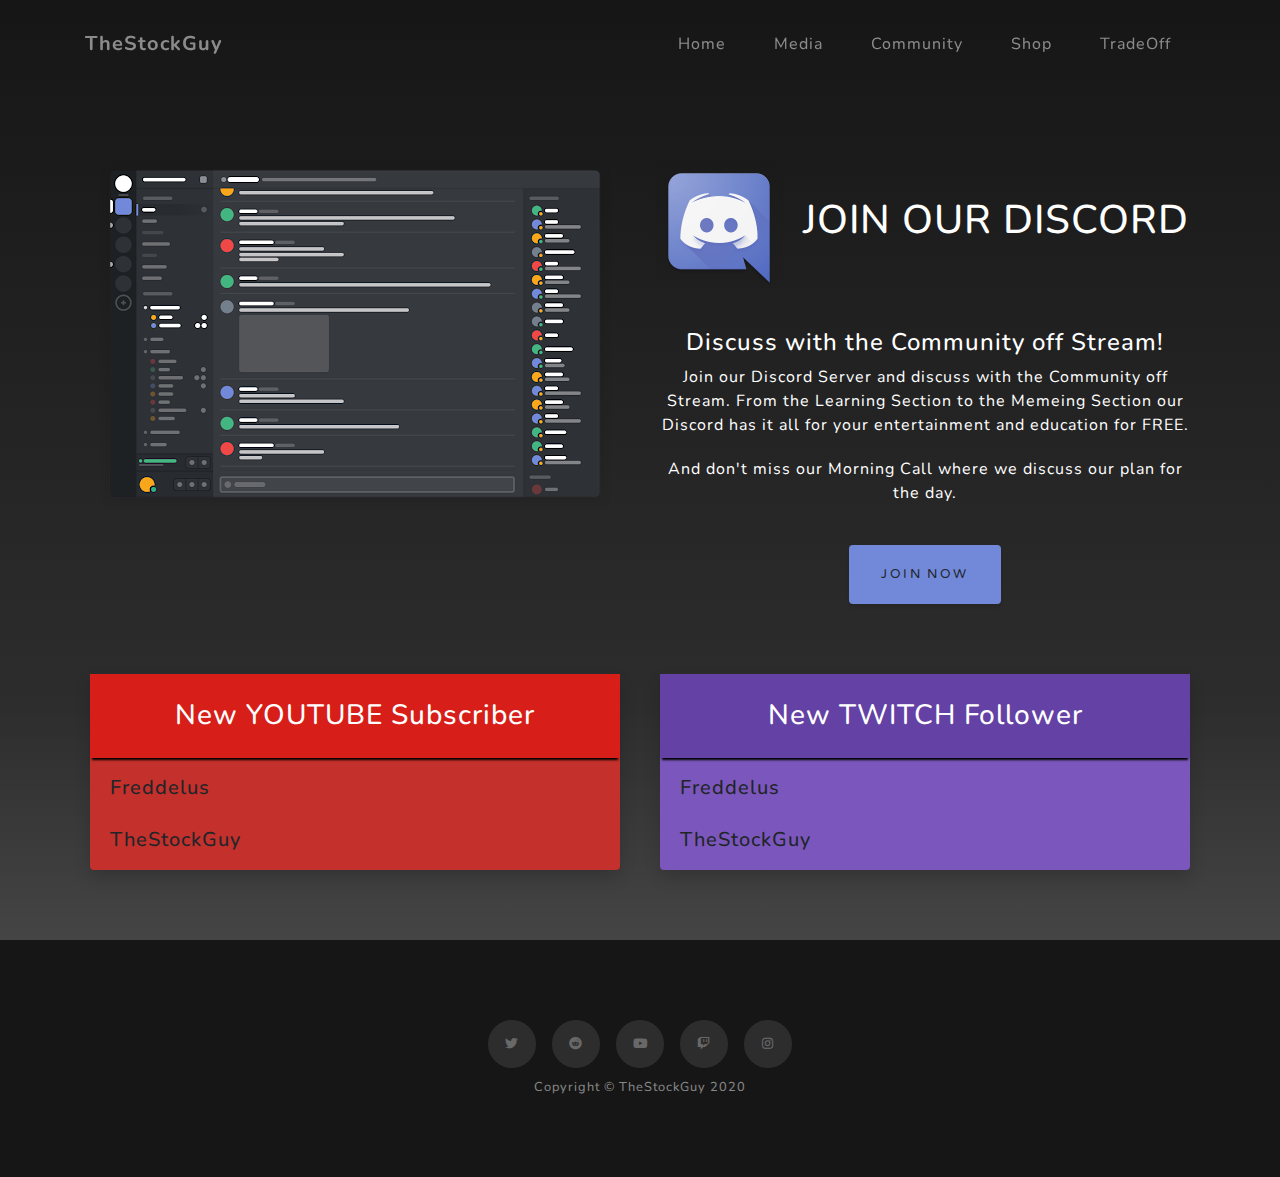
<file: community.html>
<!DOCTYPE html>
<html lang="en">

<head>

  <meta charset="utf-8">
  <meta name="viewport" content="width=device-width, initial-scale=1, shrink-to-fit=no">
  <meta name="description" content="">
  <meta name="author" content="">

  <title>TheStockGuy - Twitch's #1 Stream for all things money</title>

  <!-- Bootstrap core CSS -->
  <link href="css/bootstrap.min.css" rel="stylesheet">

  <!-- Custom fonts for this template -->
  <link href="https://cdnjs.cloudflare.com/ajax/libs/font-awesome/5.13.0/css/all.min.css" rel="stylesheet">
  <link href="https://fonts.googleapis.com/css?family=Varela+Round" rel="stylesheet">
  <link href="https://fonts.googleapis.com/css?family=Nunito:200,200i,300,300i,400,400i,600,600i,700,700i,800,800i,900,900i" rel="stylesheet">

  <!-- Custom styles for this template -->
  <link href="css/styles.css" rel="stylesheet">

</head>

<body id="page-top">

  <!-- Navigation -->
  <nav class="navbar navbar-expand-lg navbar-light fixed-top" id="mainNav">
    <div class="container">
      <a class="navbar-brand js-scroll-trigger" href="#page-top">TheStockGuy</a>
      <button class="navbar-toggler navbar-toggler-right" type="button" data-toggle="collapse" data-target="#navbarResponsive" aria-controls="navbarResponsive" aria-expanded="false" aria-label="Toggle navigation">
        Menu
        <i class="fas fa-bars"></i>
      </button>
      <div class="collapse navbar-collapse" id="navbarResponsive">
        <ul class="navbar-nav ml-auto">
          <li class="nav-item">
            <a class="nav-link js-scroll-trigger" href="index.html#player">Home</a>
          </li>
          <li class="nav-item">
            <a class="nav-link js-scroll-trigger" href="index.html#about">Media</a>
          </li>
          <li class="nav-item">
            <a class="nav-link js-scroll-trigger" href="community.html">Community</a>
          </li>
          <li class="nav-item">
            <a class="nav-link js-scroll-trigger" href="shop.html">Shop</a>
          </li>
          <li class="nav-item">
            <a class="nav-link js-scroll-trigger" href="tradeoff.html">TradeOff</a>
          </li>
        </ul>
      </div>
    </div>
  </nav>

  <!-- About Section -->
  <section id="about" class="about-section text-center">
    <div class="container">
      <div class="row" style="padding-bottom: 50px;">
        <div class="col-md">
          <div class="img-zoomer">
            <img class="img-fluid" src="img/discord.png" />
          </div>
        </div>
        <div class="col-md my-auto">
          <div class="row">
            <div class="col-sm-3 my-auto">
              <img style="width: 128px; height: 128px;" src="img/discord_logo.png" />
            </div>
            <div class="col-sm-9 my-auto">
              <h1 style="color: white;">JOIN OUR DISCORD</h1>
            </div>
          </div>
          <h4 style="color: white; margin-top: 40px;">Discuss with the Community off Stream!</h4>
          <p style="color: white; margin-bottom: 20px;">
            Join our Discord Server and discuss with the Community off Stream. From the Learning Section to the Memeing Section our Discord has it all for your entertainment and education for FREE.
          </p>
          <p style="color: white; margin-bottom: 40px;">
            And don't miss our Morning Call where we discuss our plan for the day.
          </p>
          <a href="https://tradeoff.com/app/sign-up?wp-api=redirect" class="btn" style="background-color: #7289da;">
            JOIN NOW
          </a>
        </div>
      </div>

      <div class="row" style="padding-bottom: 50px;">
        <div class="col-md shadow p-3 rounded" style="background-color: #c4302b; padding: 0px !important; margin: 20px;">
            <h3 style="color: white; background-color: #d71e18; box-shadow: 0 4px 2px -2px #000000; padding: 25px;">New YOUTUBE Subscriber</h3>
            <h5 class="text-left" style="padding: 10px 20px 10px 20px">Freddelus</h5>
            <h5 class="text-left" style="padding: 10px 20px 10px 20px">TheStockGuy</h5>
        </div>
        <div class="col-md shadow p-3 rounded" style="background-color: #7b57bd; padding: 0px !important; margin: 20px;">
            <h3 style="color: white; background-color: #6441A4; box-shadow: 0 4px 2px -2px #000000; padding: 25px;">New TWITCH Follower</h3>
            <h5 class="text-left" style="padding: 10px 20px 10px 20px">Freddelus</h5>
            <h5 class="text-left" style="padding: 10px 20px 10px 20px">TheStockGuy</h5>
        </div>
      </div>
    </div>
  </section>

  <!-- Footer -->
  <footer class="bg-black small text-center text-white-50">
    <div class="container">
      <div class="social d-flex justify-content-center" style="margin-bottom: 10px;">
        <a href="#" class="mx-2">
          <i class="fab fa-twitter"></i>
        </a>
        <a href="#" class="mx-2">
          <i class="fab fa-reddit"></i>
        </a>
        <a href="#" class="mx-2">
          <i class="fab fa-youtube"></i>
        </a>
        <a href="#" class="mx-2">
          <i class="fab fa-twitch"></i>
        </a>
        <a href="#" class="mx-2">
          <i class="fab fa-instagram"></i>
        </a>
      </div>
      Copyright &copy; TheStockGuy 2020
    </div>
  </footer>

  <!-- Bootstrap core JavaScript -->
  <script src="js/jquery.min.js"></script>
  <script src="js/bootstrap.bundle.min.js"></script>

  <!-- Plugin JavaScript -->
  <script src="js/jquery.easing.min.js"></script>

  <!-- Custom scripts -->
  <script src="js/main.js"></script>

  <script>
  </script>
</body>

</html>
</file>
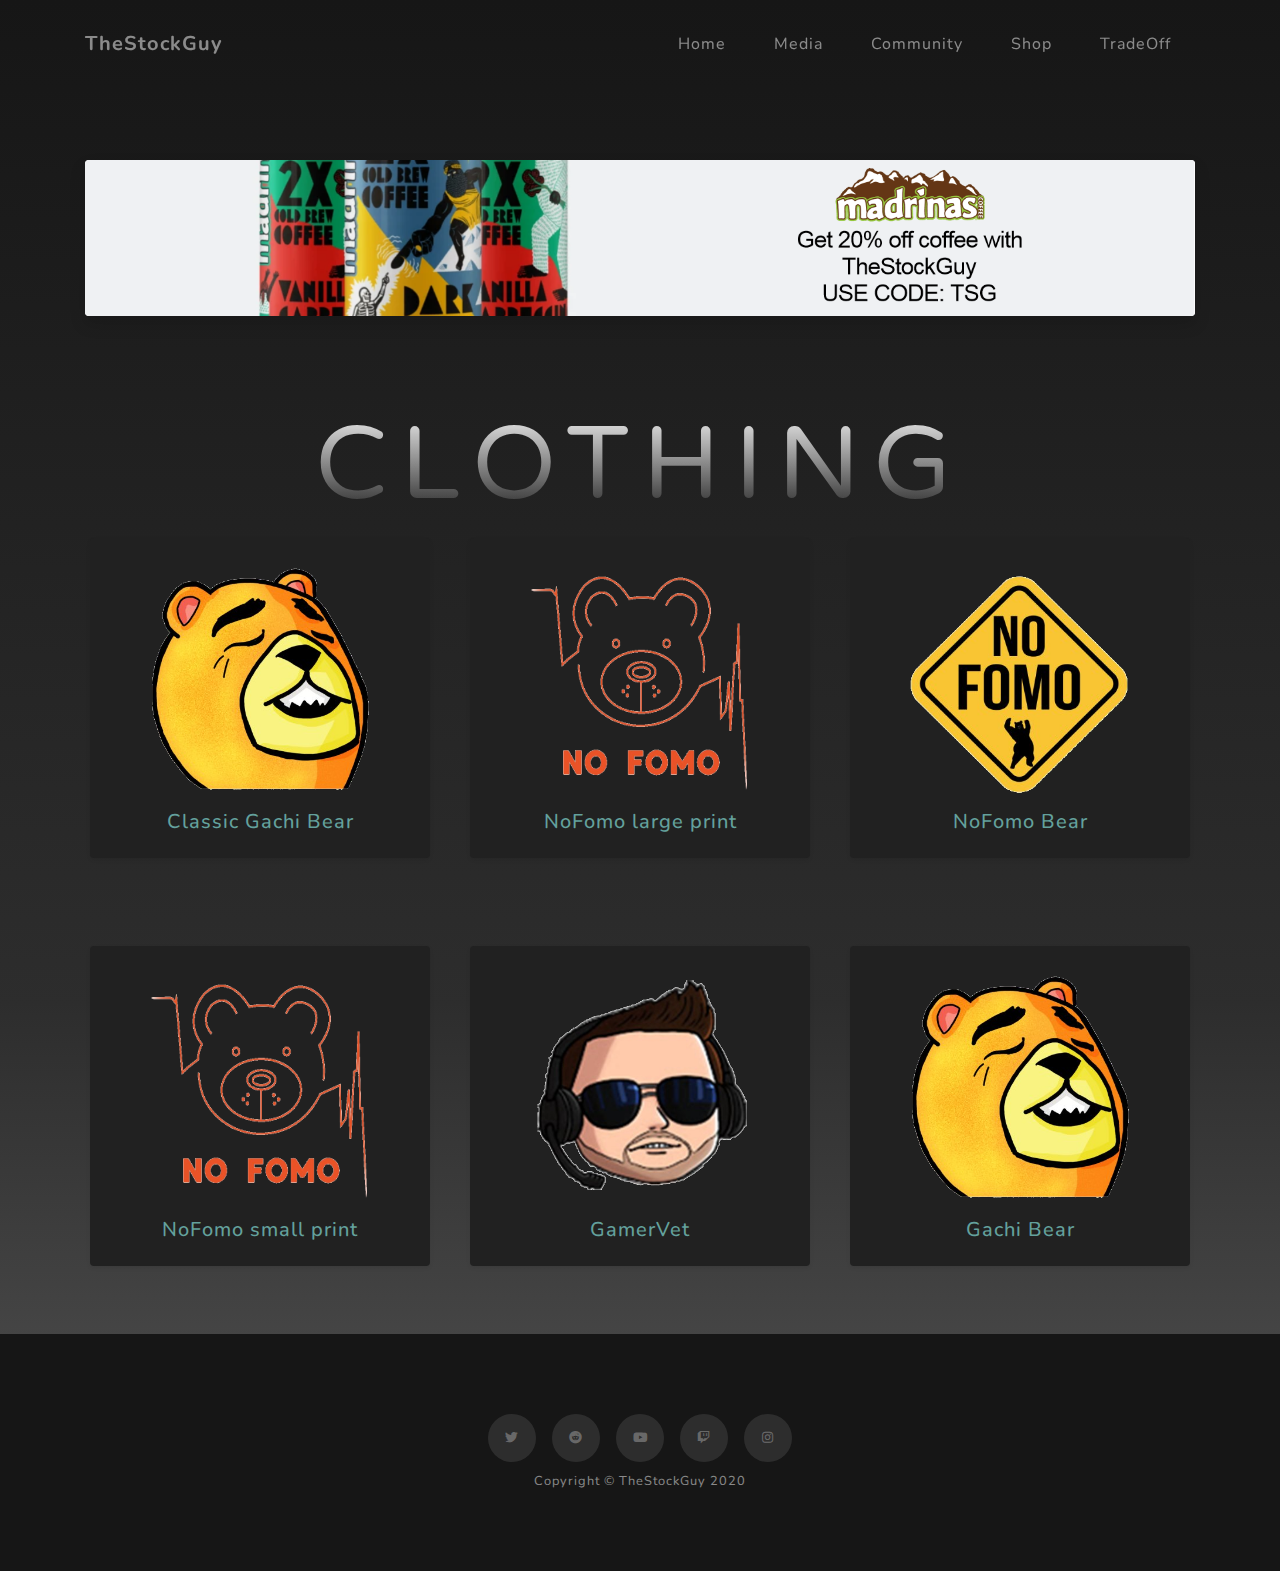
<file: shop.html>
<!DOCTYPE html>
<html lang="en">

<head>

  <meta charset="utf-8">
  <meta name="viewport" content="width=device-width, initial-scale=1, shrink-to-fit=no">
  <meta name="description" content="">
  <meta name="author" content="">

  <title>TheStockGuy - Twitch's #1 Stream for all things money</title>

  <!-- Bootstrap core CSS -->
  <link href="css/bootstrap.min.css" rel="stylesheet">

  <!-- Custom fonts for this template -->
  <link href="https://cdnjs.cloudflare.com/ajax/libs/font-awesome/5.13.0/css/all.min.css" rel="stylesheet">
  <link href="https://fonts.googleapis.com/css?family=Varela+Round" rel="stylesheet">
  <link href="https://fonts.googleapis.com/css?family=Nunito:200,200i,300,300i,400,400i,600,600i,700,700i,800,800i,900,900i" rel="stylesheet">

  <!-- Custom styles for this template -->
  <link href="css/styles.css" rel="stylesheet">

</head>

<body id="page-top">

  <!-- Navigation -->
  <nav class="navbar navbar-expand-lg navbar-light fixed-top" id="mainNav">
    <div class="container">
      <a class="navbar-brand js-scroll-trigger" href="#page-top">TheStockGuy</a>
      <button class="navbar-toggler navbar-toggler-right" type="button" data-toggle="collapse" data-target="#navbarResponsive" aria-controls="navbarResponsive" aria-expanded="false" aria-label="Toggle navigation">
        Menu
        <i class="fas fa-bars"></i>
      </button>
      <div class="collapse navbar-collapse" id="navbarResponsive">
        <ul class="navbar-nav ml-auto">
          <li class="nav-item">
            <a class="nav-link js-scroll-trigger" href="index.html#player">Home</a>
          </li>
          <li class="nav-item">
            <a class="nav-link js-scroll-trigger" href="index.html#about">Media</a>
          </li>
          <li class="nav-item">
            <a class="nav-link js-scroll-trigger" href="community.html">Community</a>
          </li>
          <li class="nav-item">
            <a class="nav-link js-scroll-trigger" href="shop.html">Shop</a>
          </li>
          <li class="nav-item">
            <a class="nav-link js-scroll-trigger" href="tradeoff.html">TradeOff</a>
          </li>
        </ul>
      </div>
    </div>
  </nav>

  <!-- About Section -->
  <section id="about" class="about-section text-center">
    <div class="container">
      <div class="row">
        <div class="col">
          <div class="img-zoomer shadow p-3 mb-5 bg-white rounded" style="padding: 0px !important;">
            <a href="https://madrinascoffee.com/"><img src="img/madrinas_promo.png" class="img-fluid" /></a>
          </div>
        </div>
      </div>
      <div class="row" style="margin-top: 50px;">
        <div class="col">
          <h1 class="mx-auto my-0 text-uppercase fancyH1">Clothing</h1>
        </div>
      </div>
      <div class="row">
        <div class="col-md-4" style="padding: 20px;">
          <div class="shadow-sm p-3 mb-5 bg-white rounded" style="background-color: #212121 !important;">
            <a href="https://thestockguy.threadless.com/designs/classic-gachi-bear"><img src="img/gachi_bear.png" class="product-image" /><h5>Classic Gachi Bear</h5></a>
          </div>
        </div>
        <div class="col-md-4" style="padding: 20px;">
          <div class="shadow-sm p-3 mb-5 bg-white rounded" style="background-color: #212121 !important;">
            <a href="https://thestockguy.threadless.com/designs/no-fomo-large-print"><img src="img/no-fomo.png" class="product-image" /><h5>NoFomo large print</h5></a>
          </div>
        </div>
        <div class="col-md-4" style="padding: 20px;">
          <div class="shadow-sm p-3 mb-5 bg-white rounded" style="background-color: #212121 !important;">
            <a href="https://thestockguy.threadless.com/designs/no-fomo-bear"><img src="img/no-fomo-shield.png" class="product-image" /><h5>NoFomo Bear</h5></a>
          </div>
        </div>
        <div class="col-md-4" style="padding: 20px;">
          <div class="shadow-sm p-3 mb-5 bg-white rounded" style="background-color: #212121 !important;">
            <a href="https://thestockguy.threadless.com/designs/no-fomo"><img src="img/no-fomo.png" class="product-image" /><h5>NoFomo small print</h5></a>
          </div>
        </div>
        <div class="col-md-4" style="padding: 20px;">
          <div class="shadow-sm p-3 mb-5 bg-white rounded" style="background-color: #212121 !important;">
            <a href="https://thestockguy.threadless.com/designs/gamervet"><img src="img/gamervet.png" class="product-image" /><h5>GamerVet</h5></a>
          </div>
        </div>
        <div class="col-md-4" style="padding: 20px;">
          <div class="shadow-sm p-3 mb-5 bg-white rounded" style="background-color: #212121 !important;">
            <a href="https://thestockguy.threadless.com/designs/gachi-bear"><img class="product-image" src="img/gachi_bear.png" /><h5>Gachi Bear</h5></a>
          </div>
        </div>
      </div>
    </div>
  </section>

  <!-- Footer -->
  <footer class="bg-black small text-center text-white-50">
    <div class="container">
      <div class="social d-flex justify-content-center" style="margin-bottom: 10px;">
        <a href="#" class="mx-2">
          <i class="fab fa-twitter"></i>
        </a>
        <a href="#" class="mx-2">
          <i class="fab fa-reddit"></i>
        </a>
        <a href="#" class="mx-2">
          <i class="fab fa-youtube"></i>
        </a>
        <a href="#" class="mx-2">
          <i class="fab fa-twitch"></i>
        </a>
        <a href="#" class="mx-2">
          <i class="fab fa-instagram"></i>
        </a>
      </div>
      Copyright &copy; TheStockGuy 2020
    </div>
  </footer>

  <!-- Bootstrap core JavaScript -->
  <script src="js/jquery.min.js"></script>
  <script src="js/bootstrap.bundle.min.js"></script>

  <!-- Plugin JavaScript -->
  <script src="js/jquery.easing.min.js"></script>

  <!-- Custom scripts -->
  <script src="js/main.js"></script>

  <script>
  </script>
</body>

</html>
</file>
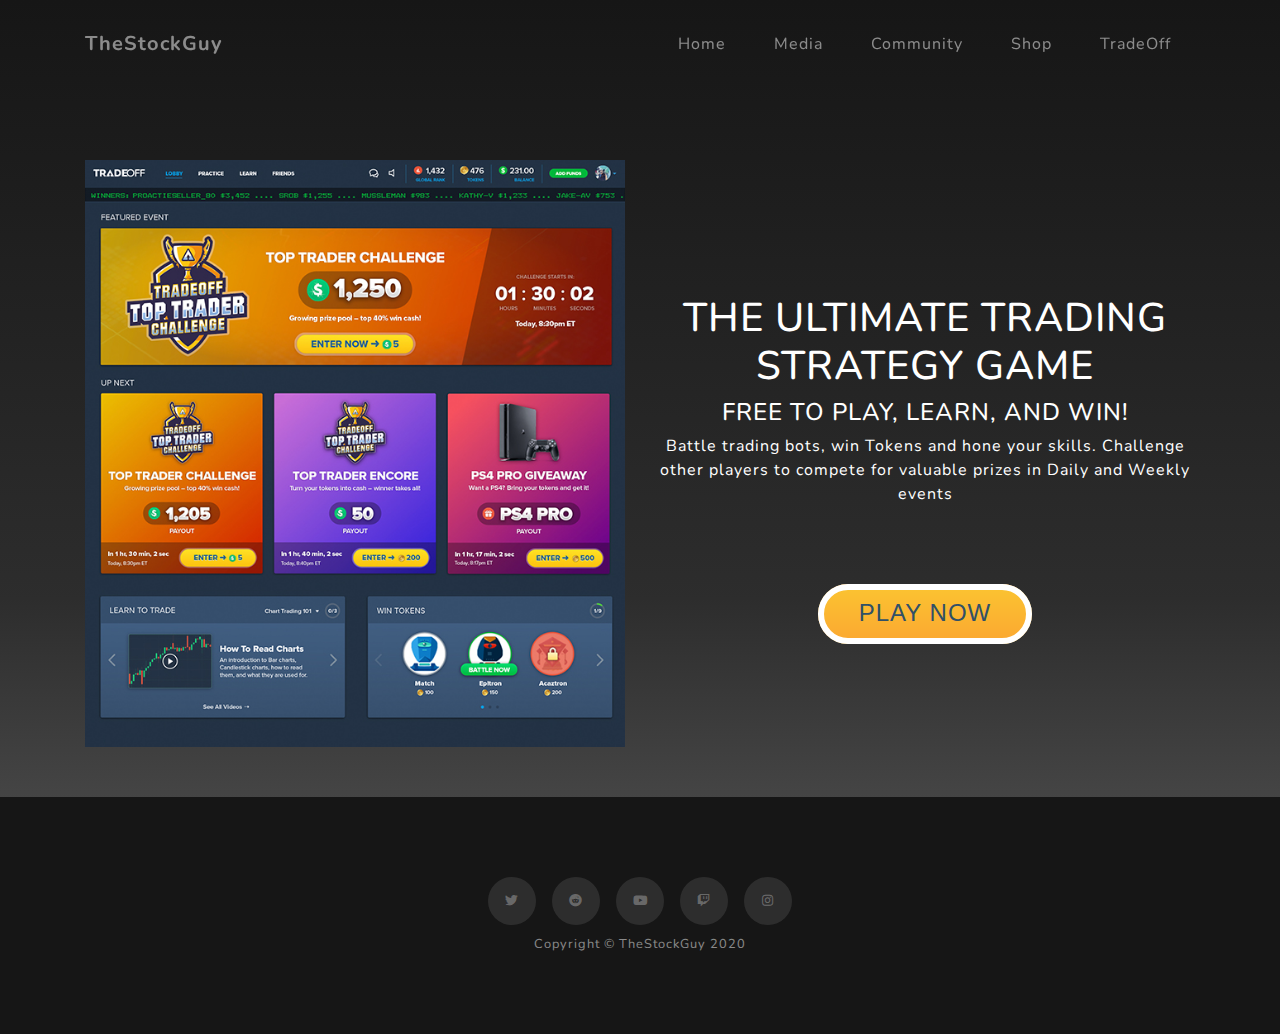
<file: tradeoff.html>
<!DOCTYPE html>
<html lang="en">

<head>

  <meta charset="utf-8">
  <meta name="viewport" content="width=device-width, initial-scale=1, shrink-to-fit=no">
  <meta name="description" content="">
  <meta name="author" content="">

  <title>TheStockGuy - Twitch's #1 Stream for all things money</title>

  <!-- Bootstrap core CSS -->
  <link href="css/bootstrap.min.css" rel="stylesheet">

  <!-- Custom fonts for this template -->
  <link href="https://cdnjs.cloudflare.com/ajax/libs/font-awesome/5.13.0/css/all.min.css" rel="stylesheet">
  <link href="https://fonts.googleapis.com/css?family=Varela+Round" rel="stylesheet">
  <link href="https://fonts.googleapis.com/css?family=Nunito:200,200i,300,300i,400,400i,600,600i,700,700i,800,800i,900,900i" rel="stylesheet">

  <!-- Custom styles for this template -->
  <link href="css/styles.css" rel="stylesheet">

</head>

<body id="page-top">

  <!-- Navigation -->
  <nav class="navbar navbar-expand-lg navbar-light fixed-top" id="mainNav">
    <div class="container">
      <a class="navbar-brand js-scroll-trigger" href="#page-top">TheStockGuy</a>
      <button class="navbar-toggler navbar-toggler-right" type="button" data-toggle="collapse" data-target="#navbarResponsive" aria-controls="navbarResponsive" aria-expanded="false" aria-label="Toggle navigation">
        Menu
        <i class="fas fa-bars"></i>
      </button>
      <div class="collapse navbar-collapse" id="navbarResponsive">
        <ul class="navbar-nav ml-auto">
          <li class="nav-item">
            <a class="nav-link js-scroll-trigger" href="index.html#player">Home</a>
          </li>
          <li class="nav-item">
            <a class="nav-link js-scroll-trigger" href="index.html#about">Media</a>
          </li>
          <li class="nav-item">
            <a class="nav-link js-scroll-trigger" href="community.html">Community</a>
          </li>
          <li class="nav-item">
            <a class="nav-link js-scroll-trigger" href="shop.html">Shop</a>
          </li>
          <li class="nav-item">
            <a class="nav-link js-scroll-trigger" href="tradeoff.html">TradeOff</a>
          </li>
        </ul>
      </div>
    </div>
  </nav>

  <!-- About Section -->
  <section id="about" class="about-section text-center">
    <div class="container">
      <div class="row h-100" style="padding-bottom: 50px;">
        <div class="col">
          <div class="img-zoomer">
            <img class="img-fluid" src="img/tradeoff_view.jpg" />
          </div>
        </div>
        <div class="col my-auto">
          <h1 style="color: white;">THE ULTIMATE TRADING STRATEGY GAME</h1>
          <h4 style="color: white">FREE TO PLAY, LEARN, AND WIN!</h4>
          <p style="color: white;">
            Battle trading bots, win Tokens and hone your skills. Challenge other players to compete for valuable prizes in Daily and Weekly events
          </p>
          <a href="https://tradeoff.com/app/sign-up?wp-api=redirect" class="to-button">
            <span>PLAY NOW</span>
          </a>
        </div>
      </div>
    </div>
  </section>

  <!-- Footer -->
  <footer class="bg-black small text-center text-white-50">
    <div class="container">
      <div class="social d-flex justify-content-center" style="margin-bottom: 10px;">
        <a href="#" class="mx-2">
          <i class="fab fa-twitter"></i>
        </a>
        <a href="#" class="mx-2">
          <i class="fab fa-reddit"></i>
        </a>
        <a href="#" class="mx-2">
          <i class="fab fa-youtube"></i>
        </a>
        <a href="#" class="mx-2">
          <i class="fab fa-twitch"></i>
        </a>
        <a href="#" class="mx-2">
          <i class="fab fa-instagram"></i>
        </a>
      </div>
      Copyright &copy; TheStockGuy 2020
    </div>
  </footer>

  <!-- Bootstrap core JavaScript -->
  <script src="js/jquery.min.js"></script>
  <script src="js/bootstrap.bundle.min.js"></script>

  <!-- Plugin JavaScript -->
  <script src="js/jquery.easing.min.js"></script>

  <!-- Custom scripts -->
  <script src="js/main.js"></script>

  <script>
  </script>
</body>

</html>
</file>
<file: css/styles.css>
/*********************************************************************/
/* Bootstrap 4 Multiple Item Carousel */
/*********************************************************************/
/* medium - display 2  */
@media (min-width: 768px) {

    .carousel-inner .carousel-item-right.active,
    .carousel-inner .carousel-item-next {
        transform: translateX(50%);
    }

    .carousel-inner .carousel-item-left.active,
    .carousel-inner .carousel-item-prev {
        transform: translateX(-50%);
    }
}

/* large - display 3 */
@media (min-width: 992px) and (max-width: 1280px) {

    .carousel-inner .carousel-item-right.active,
    .carousel-inner .carousel-item-next {
        transform: translateX(33%);
    }

    .carousel-inner .carousel-item-left.active,
    .carousel-inner .carousel-item-prev {
        transform: translateX(-33%);
    }
}

/* xlarge - display 5 */
@media (min-width: 1280px) {
    .headercontainer{
       max-width: 90%;
    }

    #player {
      padding: 100px;
    }

    .carousel-inner .carousel-item-right.active,
    .carousel-inner .carousel-item-next {
        transform: translateX(25%);
    }

    .carousel-inner .carousel-item-left.active,
    .carousel-inner .carousel-item-prev {
        transform: translateX(-25%);
    }
}

@media (max-width: 768px) {
    .headercontainer{
      max-width: 100%;
    }

    #player {
      padding: 0px !important;
      padding-top: 100px !important;
    }

    .carousel-inner .carousel-item>div {
        display: none;
    }

    .carousel-inner .carousel-item>div:first-child {
        display: block;
    }
}



.carousel-inner .carousel-item.active,
.carousel-inner .carousel-item-next,
.carousel-inner .carousel-item-prev {
    display: flex;
}

.carousel-inner .carousel-item-right,
.carousel-inner .carousel-item-left {
    transform: translateX(0);
}

.video-preview {
  transition: transform .2s ease-in-out;
  transform: scale(0.9); 
}
.video-preview:hover { 
  transform: scale(1); 
}


.product-image{
  width: 256px; 
  height: 256px;
  transition: transform .2s ease-in-out;
  transform: scale(0.9); 
}
.product-image:hover {
  transform: scale(1); 
}

.img-zoomer {
  overflow: hidden;
}
.img-zoomer img {
  transition: all 1.5s ease;
}
.img-zoomer:hover img {
  transform: scale(1.1);
}

.image-caption-container:hover .img-with-caption{
  opacity: 0.1;
}
.image-caption-container:hover .img-caption{
  opacity: 1;
}
.img-with-caption {
  opacity: 1;
  display: block;
  width: 100%;
  height: auto;
  transition: .5s ease;
  backface-visibility: hidden;
}
.img-caption{
  transition: .5s ease;
  opacity: 0;
  position: absolute;
  color: white;
  top: 50%;
  left: 50%;
  transform: translate(-50%, -50%);
  -ms-transform: translate(-50%, -50%);
  text-align: center;
}

.to-button span {
    color: #305068;
    font-size: 24px !important;
    line-height: 1 !important;
    font-family: 'arial';
    text-decoration: none !important;
    position: relative;
    z-index: 1;
}

.to-button {
    top: 15px;
    margin: 15px 0;
    border: 6px #fff solid;
    position: relative;
    background: rgb(251,194,49);
    background: -moz-linear-gradient(180deg, rgba(251,194,49,1) 0%, rgba(251,170,49,1) 100%);
    background: -webkit-linear-gradient(180deg, rgba(251,194,49,1) 0%, rgba(251,170,49,1) 100%);
    background: linear-gradient(180deg, rgba(251,194,49,1) 0%, rgba(251,170,49,1) 100%);
    filter: progid:DXImageTransform.Microsoft.gradient(startColorstr="#fbc231",endColorstr="#fbaa31",GradientType=1);
    padding: 15px 35px 11px 35px;
    border-radius: 30px;
    transition: all .5s ease-in-out;
}



#mainNav {
  min-height: 56px;
  background-color: #fff;
}

#mainNav .navbar-toggler {
  font-size: 80%;
  padding: 0.75rem;
  color: #64a19d;
  border: 1px solid #64a19d;
}

#mainNav .navbar-toggler:focus {
  outline: none;
}

#mainNav .navbar-brand {
  color: #161616;
  font-weight: 700;
  padding: .9rem 0;
}

#mainNav .navbar-nav .nav-item:hover {
  color: fade(white, 80%);
  outline: none;
  background-color: transparent;
}

#mainNav .navbar-nav .nav-item:active, #mainNav .navbar-nav .nav-item:focus {
  outline: none;
  background-color: transparent;
}

@media (min-width: 992px) {
  #mainNav {
    padding-top: 0;
    padding-bottom: 0;
    border-bottom: none;
    background-color: transparent;
    transition: background-color 0.3s ease-in-out;
  }
  #mainNav .navbar-brand {
    padding: .5rem 0;
    color: rgba(255, 255, 255, 0.5);
  }
  #mainNav .nav-link {
    transition: none;
    padding: 2rem 1.5rem;
    color: rgba(255, 255, 255, 0.5);
  }
  #mainNav .nav-link:hover {
    color: rgba(255, 255, 255, 0.75);
  }
  #mainNav .nav-link:active {
    color: white;
  }
  #mainNav.navbar-shrink {
    background-color: #fff;
  }
  #mainNav.navbar-shrink .navbar-brand {
    color: #161616;
  }
  #mainNav.navbar-shrink .nav-link {
    color: #161616;
    padding: 1.5rem 1.5rem 1.25rem;
    border-bottom: 0.25rem solid transparent;
  }
  #mainNav.navbar-shrink .nav-link:hover {
    color: #64a19d;
  }
  #mainNav.navbar-shrink .nav-link:active {
    color: #467370;
  }
  #mainNav.navbar-shrink .nav-link.active {
    color: #64a19d;
    outline: none;
    border-bottom: 0.25rem solid #64a19d;
  }
}

.masthead {
  position: relative;
  width: 100%;
  height: auto;
  min-height: 35rem;
  padding: 15rem 0;
  background: linear-gradient(to bottom, rgba(22, 22, 22, 0.3) 0%, rgba(22, 22, 22, 0.7) 75%, #161616 100%), url("../img/wallstreet.jpg");
  background-position: center;
  background-repeat: no-repeat;
  background-attachment: scroll;
  background-size: cover;
}

.fancyH1 {
  font-size: 6.5rem;
  font-family: 'Varela Round';
  line-height: 6.5rem;
  letter-spacing: 0.8rem;
  background: -webkit-linear-gradient(rgba(255, 255, 255, 0.9), rgba(255, 255, 255, 0));
  -webkit-text-fill-color: transparent;
  -webkit-background-clip: text;
}

.masthead h2 {
  max-width: 20rem;
  font-size: 1rem;
}

@media (min-width: 768px) {
  .masthead h1 {
    font-size: 4rem;
    line-height: 4rem;
  }
}

@media (min-width: 992px) {
  .masthead {
    height: 100vh;
  }
  .masthead h1 {
    font-size: 6.5rem;
    line-height: 6.5rem;
    letter-spacing: 0.8rem;
  }
  .masthead h2 {
    max-width: 30rem;
    font-size: 1.25rem;
  }
}

.btn {
  box-shadow: 0 0.1875rem 0.1875rem 0 rgba(0, 0, 0, 0.1) !important;
  padding: 1.25rem 2rem;
  font-family: 'Varela Round';
  font-size: 80%;
  text-transform: uppercase;
  letter-spacing: .15rem;
  border: 0;
}

.btn-primary {
  background-color: #64a19d;
}

.btn-primary:hover {
  background-color: #4f837f;
}

.btn-primary:focus {
  background-color: #4f837f;
  color: white;
}

.btn-primary:active {
  background-color: #467370 !important;
}

.about-section {
  padding-top: 10rem;
  background: linear-gradient(to bottom, #161616 0%, rgba(22, 22, 22, 0.9) 75%, rgba(22, 22, 22, 0.8) 100%);
}

.about-section p {
  margin-bottom: 5rem;
}

.projects-section {
  padding: 10rem 0;
}

.projects-section .featured-text {
  padding: 2rem;
}

@media (min-width: 992px) {
  .projects-section .featured-text {
    padding: 0 0 0 2rem;
    border-left: 0.5rem solid #64a19d;
  }
}

.projects-section .project-text {
  padding: 3rem;
  font-size: 90%;
}

@media (min-width: 992px) {
  .projects-section .project-text {
    padding: 5rem;
  }
  .projects-section .project-text hr {
    border-color: #64a19d;
    border-width: .25rem;
    width: 30%;
  }
}

.signup-section {
  padding: 10rem 0;
  background: linear-gradient(to bottom, rgba(22, 22, 22, 0.1) 0%, rgba(22, 22, 22, 0.5) 75%, #161616 100%), url("../img/bg-signup.jpg");
  background-position: center;
  background-repeat: no-repeat;
  background-attachment: scroll;
  background-size: cover;
}

.signup-section .form-inline input {
  box-shadow: 0 0.1875rem 0.1875rem 0 rgba(0, 0, 0, 0.1) !important;
  padding: 1.25rem 2rem;
  height: auto;
  font-family: 'Varela Round';
  font-size: 80%;
  text-transform: uppercase;
  letter-spacing: 0.15rem;
  border: 0;
}

.contact-section {
  padding: 5rem 0 0;
}

.contact-section .card {
  border: 0;
  border-bottom: 0.25rem solid #64a19d;
}

.contact-section .card h4 {
  font-size: 0.8rem;
  font-family: 'Varela Round';
  text-transform: uppercase;
  letter-spacing: 0.15rem;
}

.contact-section .card hr {
  border-color: #64a19d;
  border-width: 0.25rem;
  width: 3rem;
}


.social a {
  text-align: center;
  height: 3rem;
  width: 3rem;
  background: rgba(255, 255, 255, 0.1);
  border-radius: 100%;
  line-height: 3rem;
  color: rgba(255, 255, 255, 0.3);
}

.social a:hover {
  color: rgba(255, 255, 255, 0.5);
}

.social a:active {
  color: #fff;
}

body {
  font-family: 'Nunito';
  letter-spacing: 0.0625em;
}

a {
  color: #64a19d;
}

a:focus, a:hover {
  text-decoration: none;
  color: #3c6360;
}

.bg-black {
  background-color: #161616 !important;
}

.bg-primary {
  background-color: #64a19d !important;
}

.text-primary {
  color: #64a19d !important;
}

footer {
  padding: 5rem 0;
}
</file>
